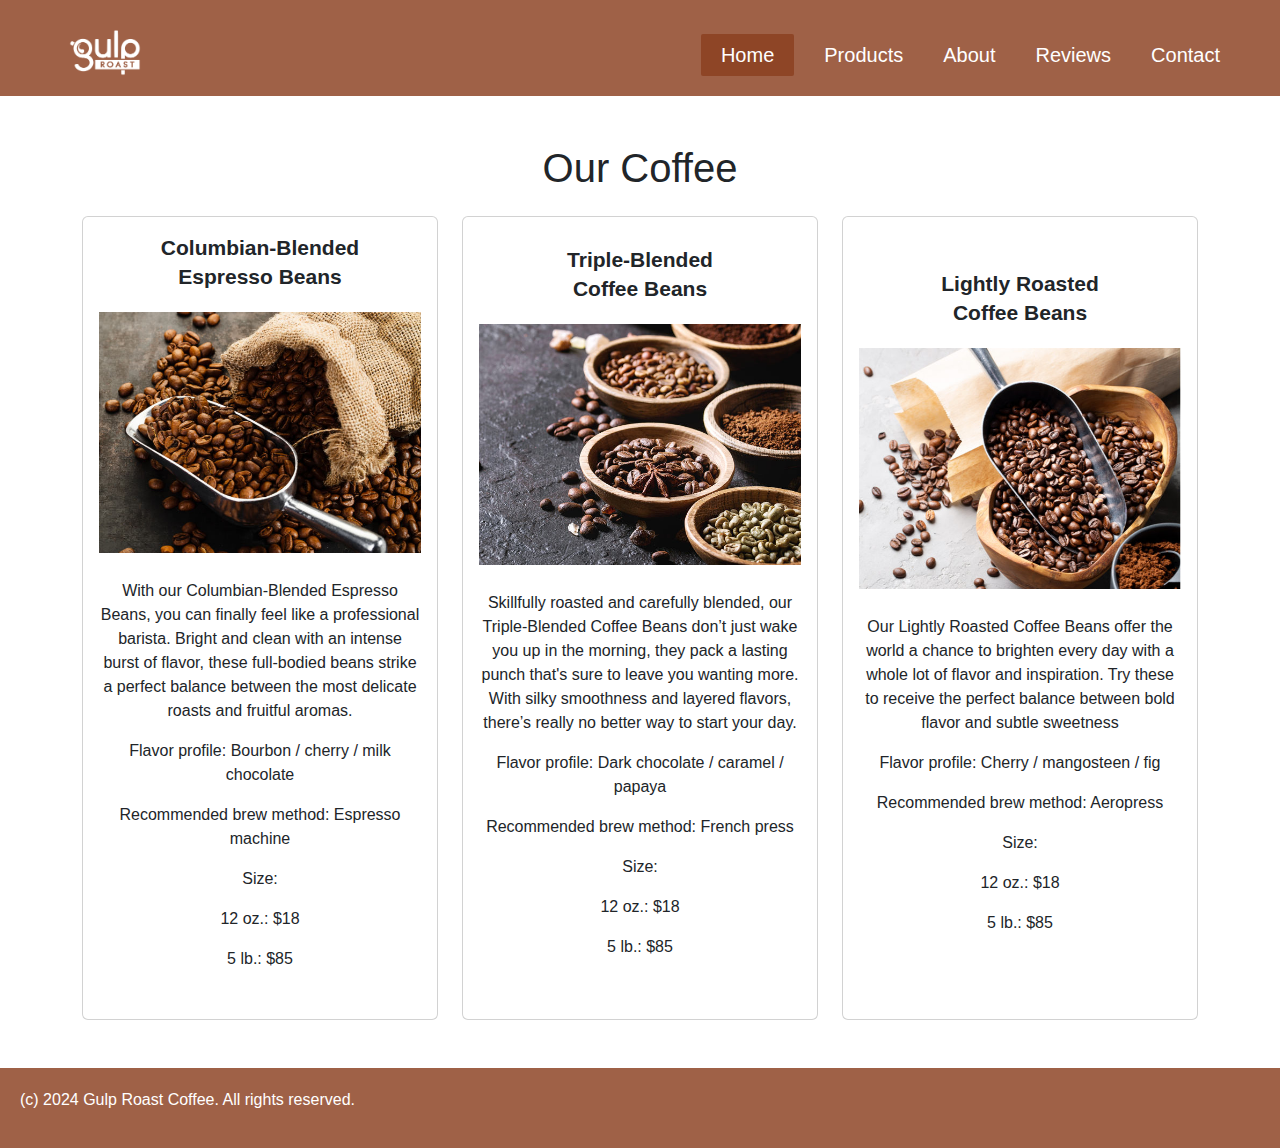
<file: product.html>
<!DOCTYPE html>
<html lang="en">
  <head>
    <meta charset="UTF-8" />
    <meta name="viewport" content="width=device-width, initial-scale=1.0" />
    <title>Responsive Product Section</title>
    <link  href="https://cdn.jsdelivr.net/npm/bootstrap@5.3.0-alpha3/dist/css/bootstrap.min.css"rel="stylesheet" />
    <link rel="stylesheet" href="style.css" />
  </head>
  <body>
    <header>
      <nav>       
         
         <img class="logo" src="images/gulp-logo-light.jpg" alt="Gulp roast" >
                <ul>
                    <li > <a class="active" href="index.html">Home</a></li>
                    <li> <a href="product.html" >Products</a></li>
                    <li> <a href="#about" >About</a></li>
                    <li> <a href="#" >Reviews</a></li>
                    <li> <a href="#contact" >Contact</a></li>
                </ul> 
    
 </nav> 
</header>
    <div class="container my-5">
      <h1 class="text-center mb-4">Our Coffee</h1>
      <div class="row g-4">
        <div class="col-md-4 product">
          <div class="card h-100">
            <div class="card-body text-center">
              <h5 class="card-title">Columbian-Blended Espresso Beans</h5>
              <img
                src="images/Product1.jpg"
                class="img-fluid"
                alt="Product Image 1"
              />
              <p class="card-text"><p>
                With our Columbian-Blended Espresso Beans, you can finally feel like a professional barista. Bright and clean with an intense burst of flavor, these full-bodied beans strike a perfect balance between the most delicate roasts and fruitful aromas.
            </p>
            <p>
                Flavor profile: Bourbon / cherry / milk chocolate
            </p>
            <p>
                Recommended brew method: Espresso machine
            </p>
            <p>
              Size:
            </p>
            <p>
              12 oz.: $18
            </p>
            <p>
              5 lb.: $85
            </p></p>
            </div>
          </div>
        </div>
        <div class="col-md-4 product">
          <div class="card h-100">
            <div class="card-body text-center">
              <h5 class="card-title">Triple-Blended Coffee Beans</h5>
              <img
                src="images/Product2.jpg"
                class="img-fluid"
                alt="Product Image 2"
              />
              <p class="card-text"><p>
                Skillfully roasted and carefully blended, our Triple-Blended Coffee Beans don’t just wake you up in the morning, they pack a lasting punch that's sure to leave you wanting more. With silky smoothness and layered flavors, there’s really no better way to start your day.
              </p>
              <p>
                Flavor profile: Dark chocolate / caramel / papaya
              </p>
              <p>
                Recommended brew method: French press
              </p>
              <p>
                Size:
              </p>
              <p>
                12 oz.: $18
              </p>
              <p>
                5 lb.: $85
              </p></p>
            </div>
          </div>
        </div>
        <div class="col-md-4 product">
          <div class="card h-100">
            <div class="card-body text-center">
              <h5 class="card-title">Lightly Roasted Coffee Beans</h5>
              <img
                src="images/Product3.jpg"
                class="img-fluid"
                alt="Product Image 3"
              />
              <p class="card-text"> <p>
                Our Lightly Roasted Coffee Beans offer the world a chance to brighten every day with a whole lot of flavor and inspiration. Try these to receive the perfect balance between bold flavor and subtle sweetness
              </p>
              <p>
                Flavor profile: Cherry / mangosteen / fig
              </p>
              <p>
                Recommended brew method: Aeropress
              </p>
              <p>
                Size:
              </p>
              <p>
                12 oz.: $18
              </p>
              <p>
                5 lb.: $85
              </p></p>
            </div>
          </div>
        </div>
      </div>
    </div>
    <footer>
      <div class="containerM">
          <div class="text">
              <p class="copy">
                  (c) 2024 Gulp Roast Coffee. All rights reserved.
              </p>

           </div>
      </div>
   </footer>
  </body>
</html>
</file>
<file: style.css>
*{
   padding: 0;
   list-style: none;
   text-decoration: none;
}

html {
   scroll-behavior: smooth;
}
body{
    margin: 0;
   font-family: sans-serif;
 }


 header {
   width: 100%;
   background-color: rgba(138, 63, 31, 0.823);
   
   padding: 10px 0;
}

nav {
   display: flex;
   justify-content: center;
   align-items: center;
   flex-direction: column;
   padding-top: 30px;
}

.logo {
   width: 80px;
}

ul {
   list-style-type: none;
   display: flex;
   flex-direction: column;
   text-align: center;
   margin-top: 10px;
}

ul li {
   margin: 15px 0;
   transition: 0.3s;
}

ul li a {
   text-decoration: none;
   color: #fff;
   font-size: 20px;
   padding: 10px;
   transition: 0.5s;
}

ul li a.active {
   background-color: rgba(138, 63, 31, 0.823); 
   padding: 10px 20px;
   border-radius: 2px;
}

ul li a:not(.active):hover {
   background-color: rgba(138, 63, 31, 0.823);
   padding: 10px 10px;
   border-radius: 2px;
}

@media (min-width: 768px) {
   nav {
       flex-direction: row;
       justify-content: space-between;
       align-items: center;
       max-width: 1200px;
       margin: 0 auto;
   }
   .logo {
      margin-top: -20px; 
      margin-left: 25px;
  }

   ul {
       flex-direction: row;
       margin-top: 0;
       justify-content: flex-end; 

   }


   ul li {
       margin: 0 10px;
   }

   
}

 .hero {
   height: 70vh; 
   background-image: url(https://assets.codepen.io/6306176/gulp-couple-talking.jpg);
   background-repeat: no-repeat;
   background-size: cover;
   background-position: center;
   display: flex;
   align-items: start;
   justify-content: start;
   width: 100%;
   padding: 20px;
   box-sizing: border-box;
}

.heroContent {
   text-align: center;
 width: 100%; 
  
}
.maxhero{
   max-width: 500px;
   margin: 0 auto;
}

.hero h1 {
   color: white;
   font-size: 30px;
   line-height: 1.3;
   width: 100%;
}

@media (min-width: 480px) {
   .hero {
       height: 80vh;
       background-position: center;
   }

   .hero h1 {
       line-height: 1.3;
   }
  
 
}

@media (min-width: 768px) {
   .hero {
       height: 90vh;
       background-position: center;
       align-items: center;
   }

   .heroContent {
       max-width: 500px; 
       text-align: left;
   }

   .hero h1 {
       font-size: 40px;
       line-height: 1.2;
   }
   .maxhero{

margin: 0;

   }
}


@media (min-width: 1024px) {
   .hero {
       height: 80vh;
      
   }


   .hero h1 {
       line-height: 1.1;
   }
}

 .btnPrimary {
   display: inline-block;
   background-color: #131D26; 
   padding: 10px 18px;
   color: rgb(255, 255, 255); 
   text-decoration: none;
   border-radius: 8px; 
   font-size: 16px; 
   transition: background-color 0.3s ease, transform 0.2s ease; 
}

.btnPrimary:hover {
   background-color: #1a2d3b; 
   transform: translateY(-1px);
}


 .media img{
    height: 32px;
 }

 .secondchild{
    color: #000000;
 }
 .coffesection {
   display: grid;
   grid-template-columns: 1fr; 
   grid-template-rows: repeat(3, 1fr); 
   gap: 20px;
   justify-content: center;
   align-items: center;
   margin: 0 auto;
   max-width: 100%; 
   padding: 10px;
   background: white; 
}

.child1 {
   width: 90%; 
   color: #000000;
   margin: 0 auto; 
   text-align: center;
   padding: 20px;
   height: 250px;
   font-weight: bold;
   box-shadow: 0px 4px 6px rgba(0, 0, 0, 0.5);
   margin-top: 20px;
   margin-bottom: 40px;
}
.content2{
   padding-top: 10px;
   max-width: 500px;
   margin: 0 auto;
}
#coffeebeans {
   background-image: url(images/coffeebeans\ 3.jpg);
   background-position: center;
   background-repeat: no-repeat;
   background-size: cover;
}

#artisanblends {
   background-image: url(images/artisancoffee\ 3.jpg);
   background-position: center;
   background-repeat: no-repeat;
   background-size: cover;
}

#signatureblends {
   background-image: url(images/signatureblends\ 3.jpg);
   background-position: center;
   background-repeat: no-repeat;
   background-size: cover;
}



@media (min-width: 998px) {
   .coffesection {
       grid-template-columns: repeat(3, 1fr); 
       grid-template-rows: 1fr; 
       gap: 40px;
       height: 500px;
   }

   .child1 {
       width: 90%; 
       padding-left: 10px;
       padding-right: 10px;
   }
   .content2{
      max-width:277px;
   }
}

.imageArticle {
 
   background: white; 
}
.aboutus{
   display: grid;
   grid-template-columns: 1fr; 
   gap: 10px; 
   color: #000000;
   text-align: center;
   padding: 20px;


}
.aboutimg img {
   width: 95%; 
   max-width: 350px;
   height: 400px;
   border-radius: 10px;

}
.content .hiddenh{
   display: none;
   font-size: 50px;
} 
.hiddenh{
   font-size: 30px;
   margin-left: 20px;

} 
.content{
   max-width: 450px;
   margin: 0 auto;
   padding-bottom: 50px;
}
@media (min-width: 485px) {
   .content p{
     font-size: 21px;
   }
.aboutbtn{
   padding: 15px 58px;

}
}
   @media (min-width: 768px) {
  
   .aboutus{
      grid-template-columns: 1fr 1fr; 
      max-width: 1000px;
      margin: 0 auto;

   }

   .content .hiddenh{
      display: block;
      font-size: 40px;
      margin-bottom: 0;
      margin-top: 0;

   } 
    .hiddenh{
      display: none;
      font-size: 50px;

   } 
   .aboutimg img {
      height: 451px;
      width: 390px;
padding-top: 50px;

 }


}

.contactus{
   display: grid;
   grid-template-columns: 1fr;
   text-align: center;
}

.partone h1{

   color: rgb(229, 112, 112);
}
.partone h1 span{
font-weight: 800;
   color: rgb(161, 4, 4);
}

.partone h2{
font-size: 15px;
font-weight: 800;
margin-right:90px;

}
.images-sm img{
   width: 36px;
   height: 36px;
   margin: 0 5px;

}
.images-sm{
   width: 100%;
   padding-bottom: 30px;
}

.parttwo h2{
font-weight: 800;
font-size: 16px;
}

.parttwo p {
text-align: left;
padding-bottom: 60px;


}
.parttwo{
   max-width: 300px;
   margin: 0 auto;
   line-height: 1.7;
}

@media (min-width: 768px) {
.contactus{
   grid-template-columns: 1fr 1fr;
   max-width: 600px;
   margin: 0 auto;
}
.partone{
   order: 2;
}
.parttwo{
   order: 1;
   padding-top: 110px;

}
.partone{

   padding-top: 50px;
}
.parttwo p{
 margin-left: 70px;
   }

}

footer {
   background-color: rgba(138, 63, 31, 0.823);
   color: white;
   padding: 20px; 
}

.containerM {
   display: grid; 
   grid-template-columns: 1fr; 
   gap: 20px; 
   text-align: center;
}
.media {
  max-width: 300px;
  margin: 0 auto;
}
.media a {
   margin-right: 10px; 
}
@media (min-width: 768px) {
   .containerM {
       grid-template-columns: 1fr 1fr; 
       align-items: center; 
       justify-content: center; 

   }
   .media {
      display: flex; 
      justify-content: end;
      margin-right: 10px;
   }
   .text{
      display: flex; 
      justify-content: start;
   }
}



/* product page */

.card {
   min-width: 100px; 
}

.card-body {
   display: flex;
   flex-direction: column;
   justify-content: center;
   text-align: center;
}

.card-title {
   font-size: 20px;
   font-weight: bold;
   padding-bottom: 20px;
}

.card-text {
   font-size: 16px;
   color: #555;
}

.card img {
   min-width: 100px;  
   min-height: 50px; 
   object-fit: cover; 
   padding-bottom: 10px;
}

@media (min-width: 768px) {
   .card {
       min-width: 225px;
   }
}

@media (min-width: 992px) {
   .card {
       min-width: 300px; 
   }
   .card-title {
       width: 200px;
       margin: 0 auto;
       line-height: 1.4;
       font-size: 21px;
   }
}
</file>
